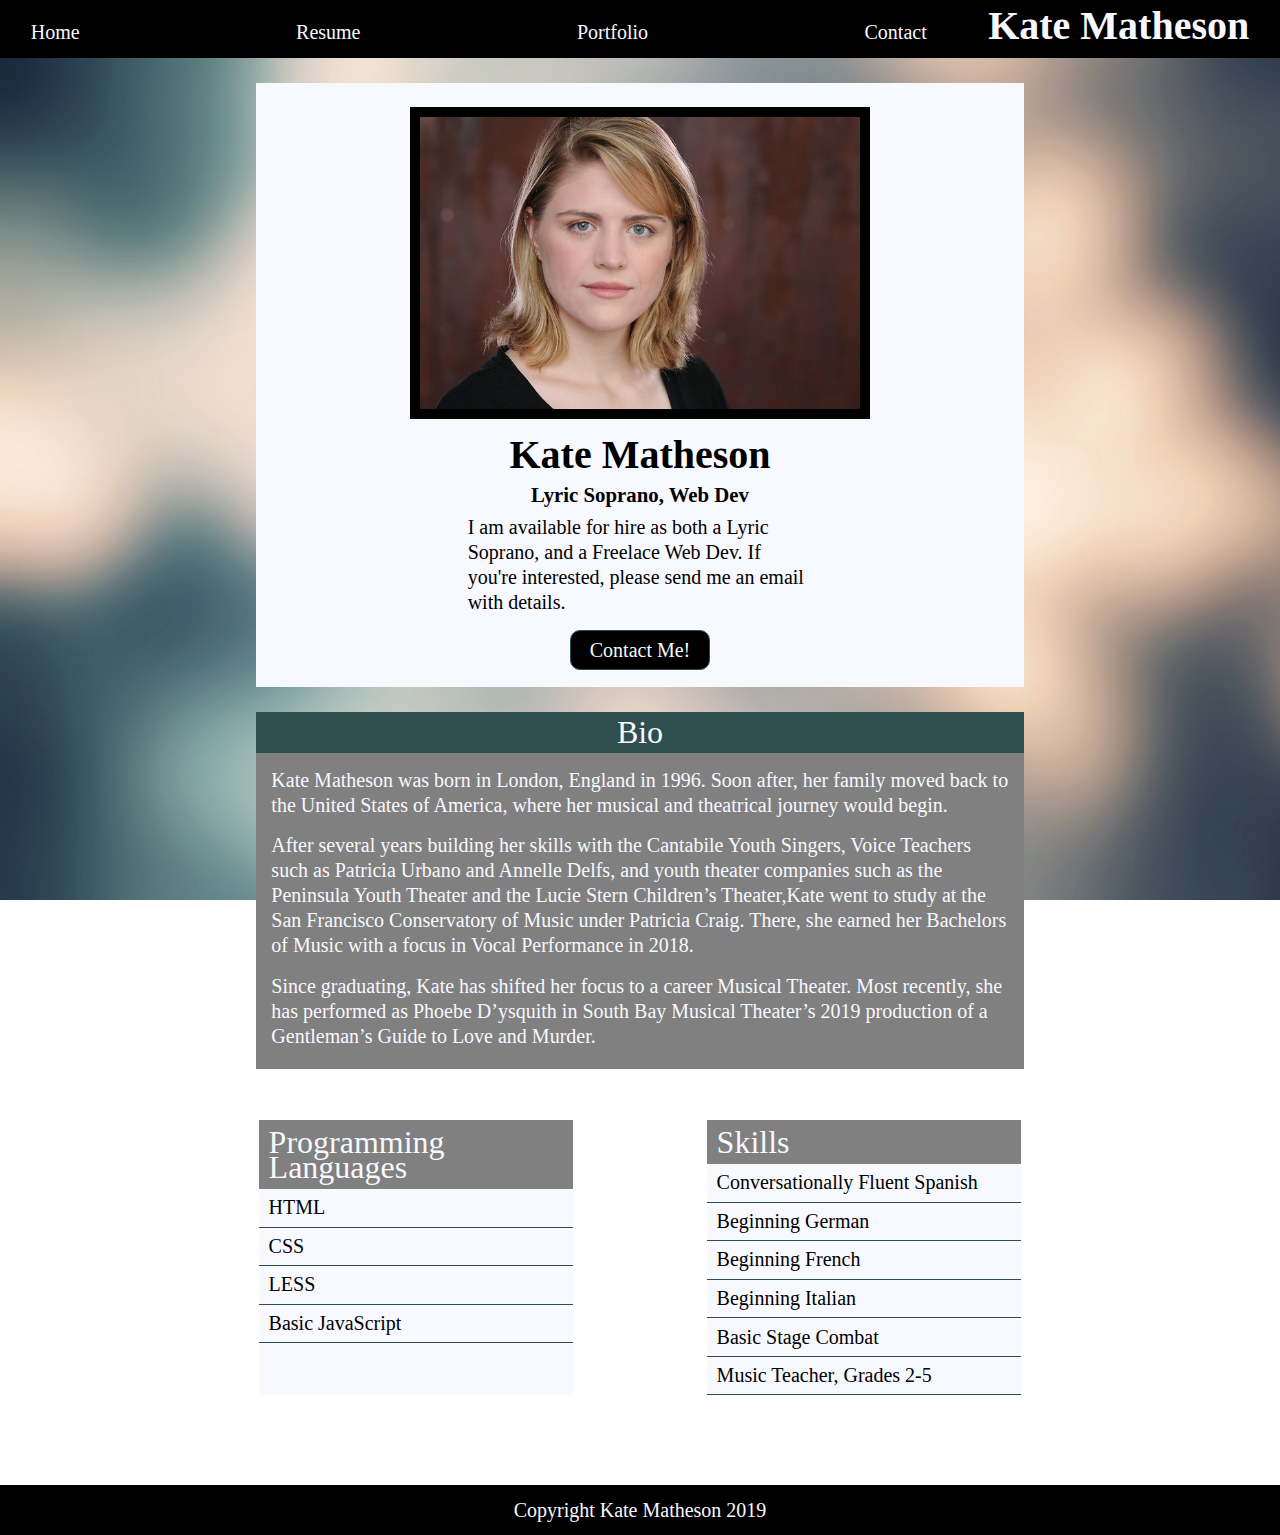
<file: index.html>
<!doctype html>

<html lang="en">
<head>
  <meta charset="utf-8">
  <meta name="viewport" content="width=device-width">

  <title>Kate Matheson Home</title>

  <link rel="stylesheet" href="css/index.css">

  <!--[if lt IE 9]>
    <script src="https://cdnjs.cloudflare.com/ajax/libs/html5shiv/3.7.3/html5shiv.js"></script>
  <![endif]-->
</head>

<body>
  <section class="header">
    <nav>
      <a href="#">Home</a>
      <a href="resume.html">Resume</a>
      <a href="#">Portfolio</a>
      <a href="#">Contact</a>
    </nav>
    <h1>Kate Matheson</h1>
  </section>
  <section class="one">
      <img src="images/wideHeadshot.jpg" alt="wideshot" class="headshot" >
    <h1>Kate Matheson</h1>
    <p class="tagline">Lyric Soprano, Web Dev</p>
    <p class="paragraphone">I am available for hire as both a Lyric Soprano, and a Freelace Web Dev. If you're interested, please send me an email with details.</p>
    <button class="buttonMain">Contact Me!</button>
  </section>
  <section class="boxme">
    <section class="three">
      <h3>Bio</h3>
      <div class="textarea">
        <p>Kate Matheson was born in London, England in 1996. Soon after, her family moved back to the United States of America, where her musical and theatrical journey would begin.</p>
        <p>After several years building her skills with the Cantabile Youth Singers, Voice Teachers such as Patricia Urbano and Annelle Delfs, and youth theater companies such as the Peninsula Youth Theater and the Lucie Stern Children’s Theater,Kate went to study at the San Francisco Conservatory of Music under Patricia Craig. There, she earned her Bachelors of Music with a focus in Vocal Performance in 2018. </p>
        <p class="last">Since graduating, Kate has shifted her focus to a career Musical Theater. Most recently, she has performed as Phoebe D’ysquith in South Bay Musical Theater’s 2019 production of a Gentleman’s Guide to Love and Murder.</p>
      </div>
    </section>
  </section>
  <section class="two">
    <div class="twoxBox nobottom">
      <h3>Programming Languages</h3>
      <ul>
        <li>HTML</li>
        <li>CSS</li>
        <li>LESS</li>
        <li>Basic JavaScript</li>
      <ul>
    </div>
    <div class="twoxBox">
      <h3>Skills</h3>
      <ul>
        <li>Conversationally Fluent Spanish</li>
        <li>Beginning German</li>
        <li>Beginning French</li>
        <li>Beginning Italian</li>
        <li>Basic Stage Combat</li>
        <li>Music Teacher, Grades 2-5</li>
      </ul>
    </div>
  </section>

  <footer>
    <p>Copyright Kate Matheson 2019</p>
  </footer>
</body>
</html>
</file>
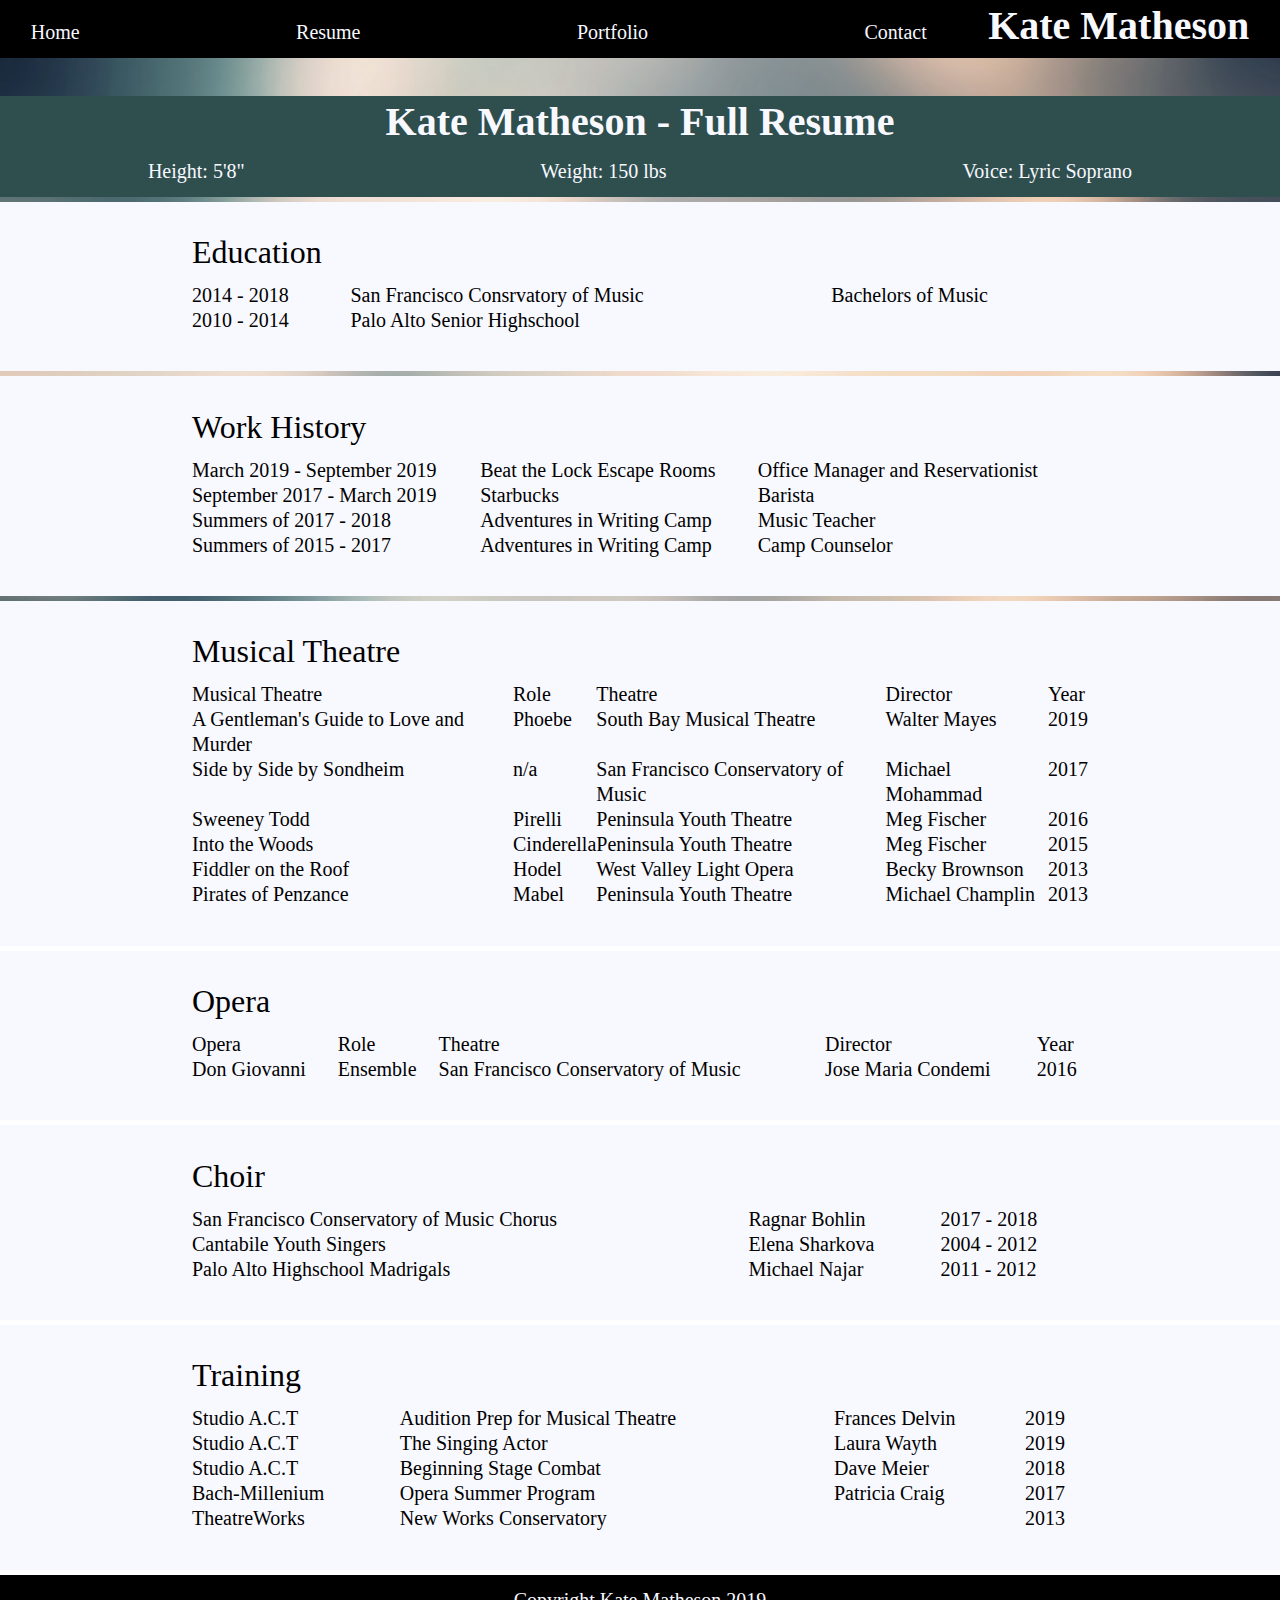
<file: resume.html>
<!doctype html>

<html lang="en">

<head>
    <meta charset="utf-8">

    <title>Kate Matheson's Resume</title>

    <link rel="stylesheet" href="css/index.css">

    <!--[if lt IE 9]>
    <script src="https://cdnjs.cloudflare.com/ajax/libs/html5shiv/3.7.3/html5shiv.js"></script>
  <![endif]-->
</head>

<body>
    <section class="header">
        <nav>
            <a href="index.html">Home</a>
            <a href="#">Resume</a>
            <a href="#">Portfolio</a>
            <a href="#">Contact</a>
        </nav>
        <h1>Kate Matheson</h1>
    </section>
    <section class="main">
        <h1>Kate Matheson - Full Resume</h1>
        <div class="resumeboxes">
            <p>Height: 5'8"</p>
            <p>Weight: 150 lbs</p>
            <p>Voice: Lyric Soprano</p>
        </div>
    </section>
    <section class="resumesections">
        <h3>Education</h3>
        <table class="education">
            <tr>
                <th>2014 - 2018</th>
                <th>San Francisco Consrvatory of Music</th>
                <th>Bachelors of Music</th>
            </tr>
            <tr>
                <th>2010 - 2014</th>
                <th>Palo Alto Senior Highschool</th>
                <th> </th>
            </tr>
        </table>
    </section>
    <section class="resumesections">
        <h3>Work History</h3>
        <table class="work">
            <tr>
                <th>March 2019 - September 2019</th>
                <th>Beat the Lock Escape Rooms</th>
                <th>Office Manager and Reservationist</th>
            </tr>
            <tr>
                <th>September 2017 - March 2019</th>
                <th>Starbucks</th>
                <th>Barista</th>
            </tr>
            <tr>
                <th>Summers of 2017 - 2018</th>
                <th>Adventures in Writing Camp</th>
                <th>Music Teacher</th>
            </tr>
            <tr>
                <th>Summers of 2015 - 2017</th>
                <th> Adventures in Writing Camp</th>
                <th>Camp Counselor</th>
            </tr>
        </table>
    </section>
    <section class="resumesections">
        <h3>Musical Theatre</h3>
        <table class="mt">
            <tr>
                <th>Musical Theatre</th>
                <th>Role</th>
                <th>Theatre</th>
                <th>Director</th>
                <th>Year</th>
            </tr>
            <tr>
                <th>A Gentleman's Guide to Love and Murder</th>
                <th>Phoebe</th>
                <th>South Bay Musical Theatre</th>
                <th>Walter Mayes</th>
                <th>2019</th>
            </tr>
            <tr>
                <th>Side by Side by Sondheim</th>
                <th>n/a</th>
                <th>San Francisco Conservatory of Music</th>
                <th>Michael Mohammad</th>
                <th>2017</th>
            </tr>
            <tr>
                <th>Sweeney Todd</th>
                <th>Pirelli</th>
                <th>Peninsula Youth Theatre</th>
                <th>Meg Fischer</th>
                <th>2016</th>
            </tr>
            <tr>
                <th>Into the Woods</th>
                <th>Cinderella</th>
                <th>Peninsula Youth Theatre</th>
                <th>Meg Fischer</th>
                <th>2015</th>
            </tr>
            <tr>
                <th>Fiddler on the Roof</th>
                <th>Hodel</th>
                <th>West Valley Light Opera</th>
                <th>Becky Brownson</th>
                <th>2013</th>
            </tr>
            <tr>
                <th>Pirates of Penzance</th>
                <th>Mabel</th>
                <th>Peninsula Youth Theatre</th>
                <th>Michael Champlin</th>
                <th>2013</th>
            </tr>
        </table>
    </section>
    <section class="resumesections">
        <h3>Opera</h3>
        <table class="opera">
            <tr>
                <th>Opera</th>
                <th>Role</th>
                <th>Theatre</th>
                <th>Director</th>
                <th>Year</th>
            </tr>
            <tr>
                <th>Don Giovanni</th>
                <th>Ensemble</th>
                <th>San Francisco Conservatory of Music</th>
                <th>Jose Maria Condemi</th>
                <th>2016</th>
            </tr>
        </table>
    </section>
    <section class="resumesections">
        <h3>Choir</h3>
        <table class="choir">
            <tr>
                <th>San Francisco Conservatory of Music Chorus</th>
                <th>Ragnar Bohlin</th>
                <th>2017 - 2018</th>
            </tr>
            <tr>
                <th>Cantabile Youth Singers</th>
                <th>Elena Sharkova</th>
                <th>2004 - 2012</th>
            </tr>
            <tr>
                <th>Palo Alto Highschool Madrigals</th>
                <th>Michael Najar</th>
                <th>2011 - 2012</th>
            </tr>
        </table>
    </section>
    <section class="resumesections">
        <h3>Training</h3>
        <table class="training">
            <tr>
                <th>Studio A.C.T</th>
                <th>Audition Prep for Musical Theatre</th>
                <th>Frances Delvin</th>
                <th>2019</th>
            </tr>
            <tr>
                <th>Studio A.C.T</th>
                <th>The Singing Actor</th>
                <th>Laura Wayth</th>
                <th>2019</th>
            </tr>
            <tr>
                <th>Studio A.C.T</th>
                <th>Beginning Stage Combat</th>
                <th>Dave Meier</th>
                <th>2018</th>
            </tr>
            <tr>
                <th>Bach-Millenium</th>
                <th>Opera Summer Program</th>
                <th>Patricia Craig</th>
                <th>2017</th>
            </tr>
            <tr>
                <th>TheatreWorks</th>
                <th>New Works Conservatory</th>
                <th> </th>
                <th>2013</th>
            </tr>
        </table>
    </section>
    <footer class="resume">
        <p>Copyright Kate Matheson 2019</p>
    </footer>
</body>

</html>
</file>
<file: css/index.css>
/* http://meyerweb.com/eric/tools/css/reset/ 
   v2.0 | 20110126
   License: none (public domain)
*/
html,
body,
div,
span,
applet,
object,
iframe,
h1,
h2,
h3,
h4,
h5,
h6,
p,
blockquote,
pre,
a,
abbr,
acronym,
address,
big,
cite,
code,
del,
dfn,
em,
img,
ins,
kbd,
q,
s,
samp,
small,
strike,
strong,
sub,
sup,
tt,
var,
b,
u,
i,
center,
dl,
dt,
dd,
ol,
ul,
li,
fieldset,
form,
label,
legend,
table,
caption,
tbody,
tfoot,
thead,
tr,
th,
td,
article,
aside,
canvas,
details,
embed,
figure,
figcaption,
footer,
header,
hgroup,
menu,
nav,
output,
ruby,
section,
summary,
time,
mark,
audio,
video {
  margin: 0;
  padding: 0;
  border: 0;
  font-size: 100%;
  font: inherit;
  vertical-align: baseline;
}
/* HTML5 display-role reset for older browsers */
article,
aside,
details,
figcaption,
figure,
footer,
header,
hgroup,
menu,
nav,
section {
  display: block;
}
body {
  line-height: 1;
}
ol,
ul {
  list-style: none;
}
blockquote,
q {
  quotes: none;
}
blockquote:before,
blockquote:after,
q:before,
q:after {
  content: '';
  content: none;
}
table {
  border-collapse: collapse;
  border-spacing: 0;
}
/* Set every element's box-sizing to border-box */
* {
  box-sizing: border-box;
}
html,
body {
  height: 100%;
}
p,
a,
button,
h1,
h2,
h3,
h4,
h5,
h6,
li,
blockquote,
pre,
tr {
  font-family: Baskerville, "Baskerville Old Face", "Hoefler Text", Garamond, "Times New Roman", serif;
  font-size: 20px;
  font-style: normal;
  font-variant: normal;
  font-weight: 400;
  line-height: 25px;
}
h1 {
  font-size: 2.5rem;
  font-weight: 600;
}
h3 {
  font-size: 2rem;
  font-weight: 500;
}
h6 {
  font-size: 1.5rem;
}
body {
  background-image: url(../images/banner.jpg);
  background-size: cover;
  background-repeat: no-repeat;
  background-attachment: fixed;
}
.header {
  display: flex;
  justify-content: space-around;
  align-items: baseline;
  padding-top: 1%;
  padding-bottom: 1%;
  margin-bottom: 2%;
  background: black;
  color: ghostwhite;
}
@media (max-width: 800px) {
  .header {
    flex-direction: column-reverse;
    justify-content: center;
  }
  .header h1 {
    margin-top: 2%;
    margin-bottom: 2%;
  }
}
.header nav {
  display: flex;
  justify-content: space-between;
  width: 70%;
}
.header nav a {
  text-decoration: none;
  color: inherit;
}
@media (max-width: 600px) {
  .header nav {
    flex-direction: column;
    justify-content: center;
    width: 100%;
  }
  .header nav a {
    width: 100%;
    padding-bottom: 2%;
    border-bottom: 1px solid ghostwhite;
    text-align: center;
  }
}
.one {
  width: 60%;
  margin: 0 auto;
  border-top: 1px solid ghostwhite;
  border-left: 1px solid ghostwhite;
  border-right: 1px solid ghostwhite;
  border-bottom: 1px solid ghostwhite;
  background: ghostwhite;
}
.one .headshot {
  display: block;
  margin-left: auto;
  margin-right: auto;
  margin-bottom: 3%;
  margin-top: 3%;
  width: 60%;
  border: 10px solid black;
  background: black;
}
.one h1 {
  display: block;
  margin-left: auto;
  margin-right: auto;
  width: 35%;
  text-align: center;
}
.one .tagline {
  text-align: center;
  padding-top: 2%;
  padding-bottom: 1%;
  font-size: 1.3rem;
  font-weight: 600;
}
.one .paragraphone {
  display: block;
  margin-left: auto;
  margin-right: auto;
  width: 45%;
}
.one .buttonMain {
  display: block;
  margin-left: auto;
  margin-right: auto;
  margin-top: 2%;
  margin-bottom: 2%;
  background: black;
  color: ghostwhite;
  border: 1px solid darkslategray;
  border-radius: 10px;
  height: 40px;
  width: 140px;
}
.two {
  display: flex;
  justify-content: space-around;
  padding-left: 15%;
  padding-right: 15%;
  padding-top: 2%;
  padding-bottom: 2%;
}
.two .twoxBox {
  width: 35%;
  background: ghostwhite;
}
.two .twoxBox h3 {
  background: gray;
  color: ghostwhite;
  padding: 3%;
}
.two .twoxBox ul li {
  padding-top: 2%;
  padding-bottom: 2%;
  padding-left: 3%;
  border-bottom: 1px solid darkslategray;
}
.boxme {
  display: flex;
  justify-content: center;
}
.three {
  width: 60%;
  margin-top: 2%;
  background: gray;
  color: ghostwhite;
  padding-bottom: 1%;
  margin-bottom: 2%;
}
.three h3 {
  background: darkslategray;
  padding: 1%;
  text-align: center;
  width: 100%;
  margin: 0 auto;
}
.three .textarea {
  background: none;
}
.three .textarea p {
  margin: 2%;
}
.three .textarea p.last {
  margin-bottom: 1%;
}
footer {
  background: black;
  color: ghostwhite;
  margin-top: 5%;
  padding: 1%;
  text-align: center;
}
.main {
  margin: 0 auto;
}
.main h1 {
  margin-top: 3%;
  background: darkslategray;
  color: ghostwhite;
  text-align: center;
  height: 50px;
  padding-top: 1%;
}
.main .resumeboxes {
  display: flex;
  flex-wrap: wrap;
  justify-content: space-around;
  background: darkslategray;
  color: ghostwhite;
  padding-bottom: 1%;
  padding-top: 1%;
}
.resumesections {
  padding-left: 15%;
  padding-right: 15%;
  padding-bottom: 3%;
  padding-top: 3%;
  background: ghostwhite;
  margin-top: 5px;
}
.resumesections h3 {
  padding-bottom: 2%;
}
.resumesections table {
  width: 100%;
}
.resumesections table tr {
  width: 100%;
  padding-top: 1%;
  padding-bottom: 1%;
}
.resumesections table tr th {
  text-align: left;
}
footer.resume {
  margin-top: 5px;
}
</file>
